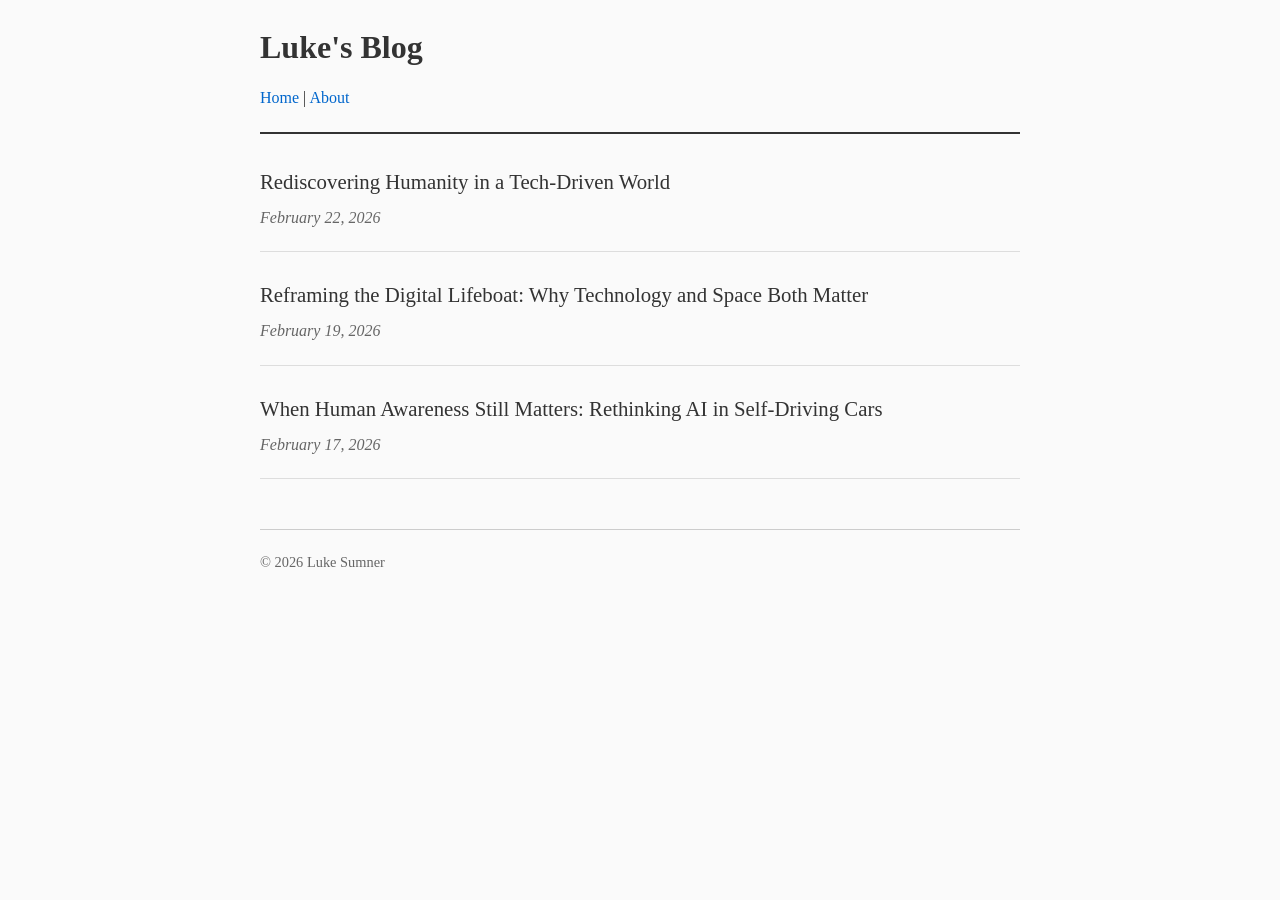
<file: index.html>
<!DOCTYPE html>
<html lang="en">
<head>
  <meta charset="UTF-8">
  <meta name="viewport" content="width=device-width, initial-scale=1.0">
  <title>Luke's Blog</title>
  <link rel="stylesheet" href="style.css">
</head>
<body>
  <header>
    <h1>Luke's Blog</h1>
    <nav>
      <a href="index.html">Home</a> |
      <a href="about.html">About</a>
    </nav>
  </header>

  <main>
    <ul class="post-list">
      <li>
        <a href="rediscovering-humanity.html">Rediscovering Humanity in a Tech-Driven World</a>
        <span class="date">February 22, 2026</span>
      </li>
      <li>
        <a href="reframing-digital-lifeboat.html">Reframing the Digital Lifeboat: Why Technology and Space Both Matter</a>
        <span class="date">February 19, 2026</span>
      </li>
      <li>
        <a href="human-awareness-self-driving.html">When Human Awareness Still Matters: Rethinking AI in Self-Driving Cars</a>
        <span class="date">February 17, 2026</span>
      </li>
    </ul>
  </main>

  <footer>
    <p>&copy; 2026 Luke Sumner</p>
  </footer>
</body>
</html>
</file>
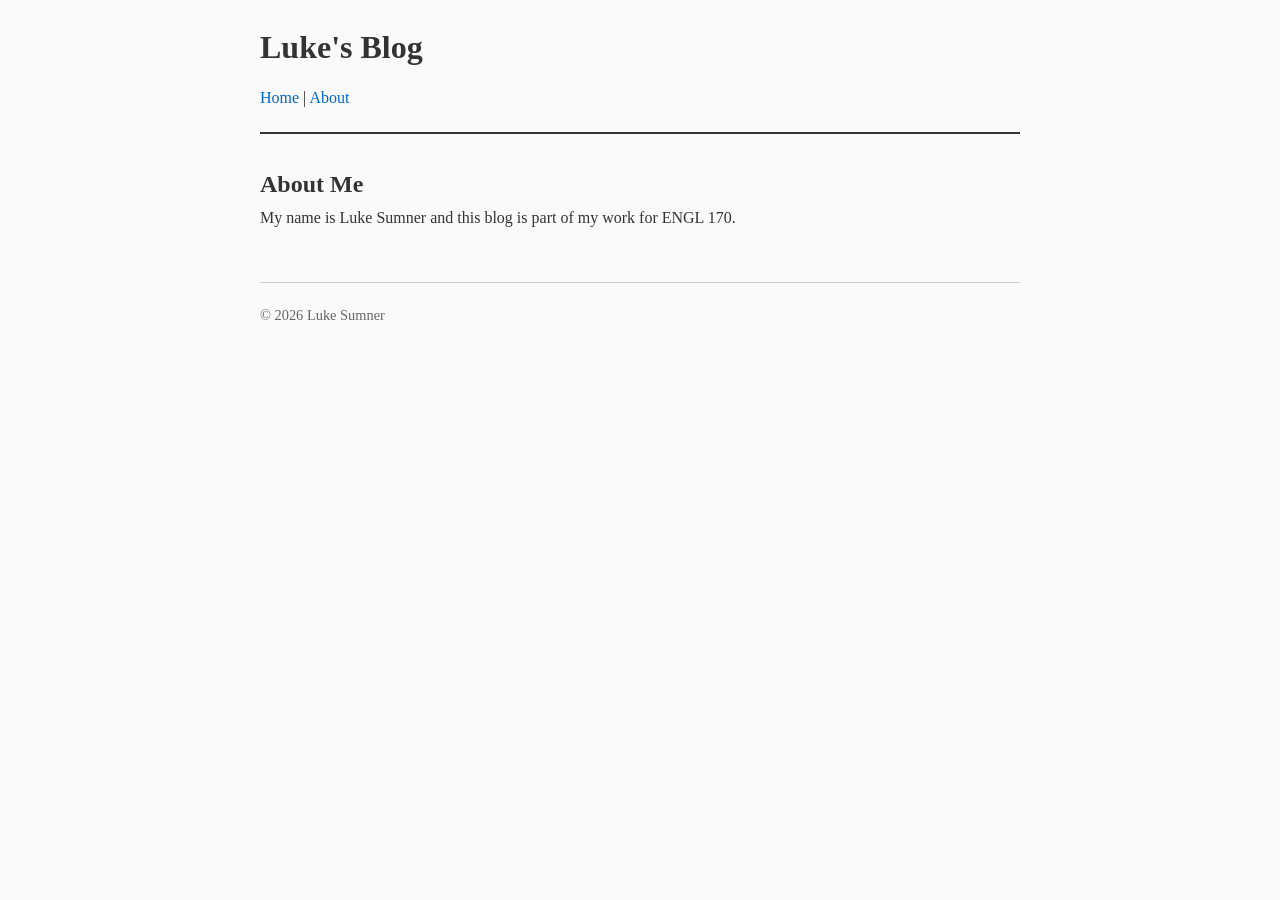
<file: about.html>
<!DOCTYPE html>
<html lang="en">
<head>
  <meta charset="UTF-8">
  <meta name="viewport" content="width=device-width, initial-scale=1.0">
  <title>About - Luke's Blog</title>
  <link rel="stylesheet" href="style.css">
</head>
<body>
  <header>
    <h1>Luke's Blog</h1>
    <nav>
      <a href="index.html">Home</a> |
      <a href="about.html">About</a>
    </nav>
  </header>

  <main>
    <h2>About Me</h2>

    <p>
      My name is Luke Sumner and this blog is part of my work for ENGL 170.
    </p>

  </main>

  <footer>
    <p>&copy; 2026 Luke Sumner</p>
  </footer>
</body>
</html>
</file>
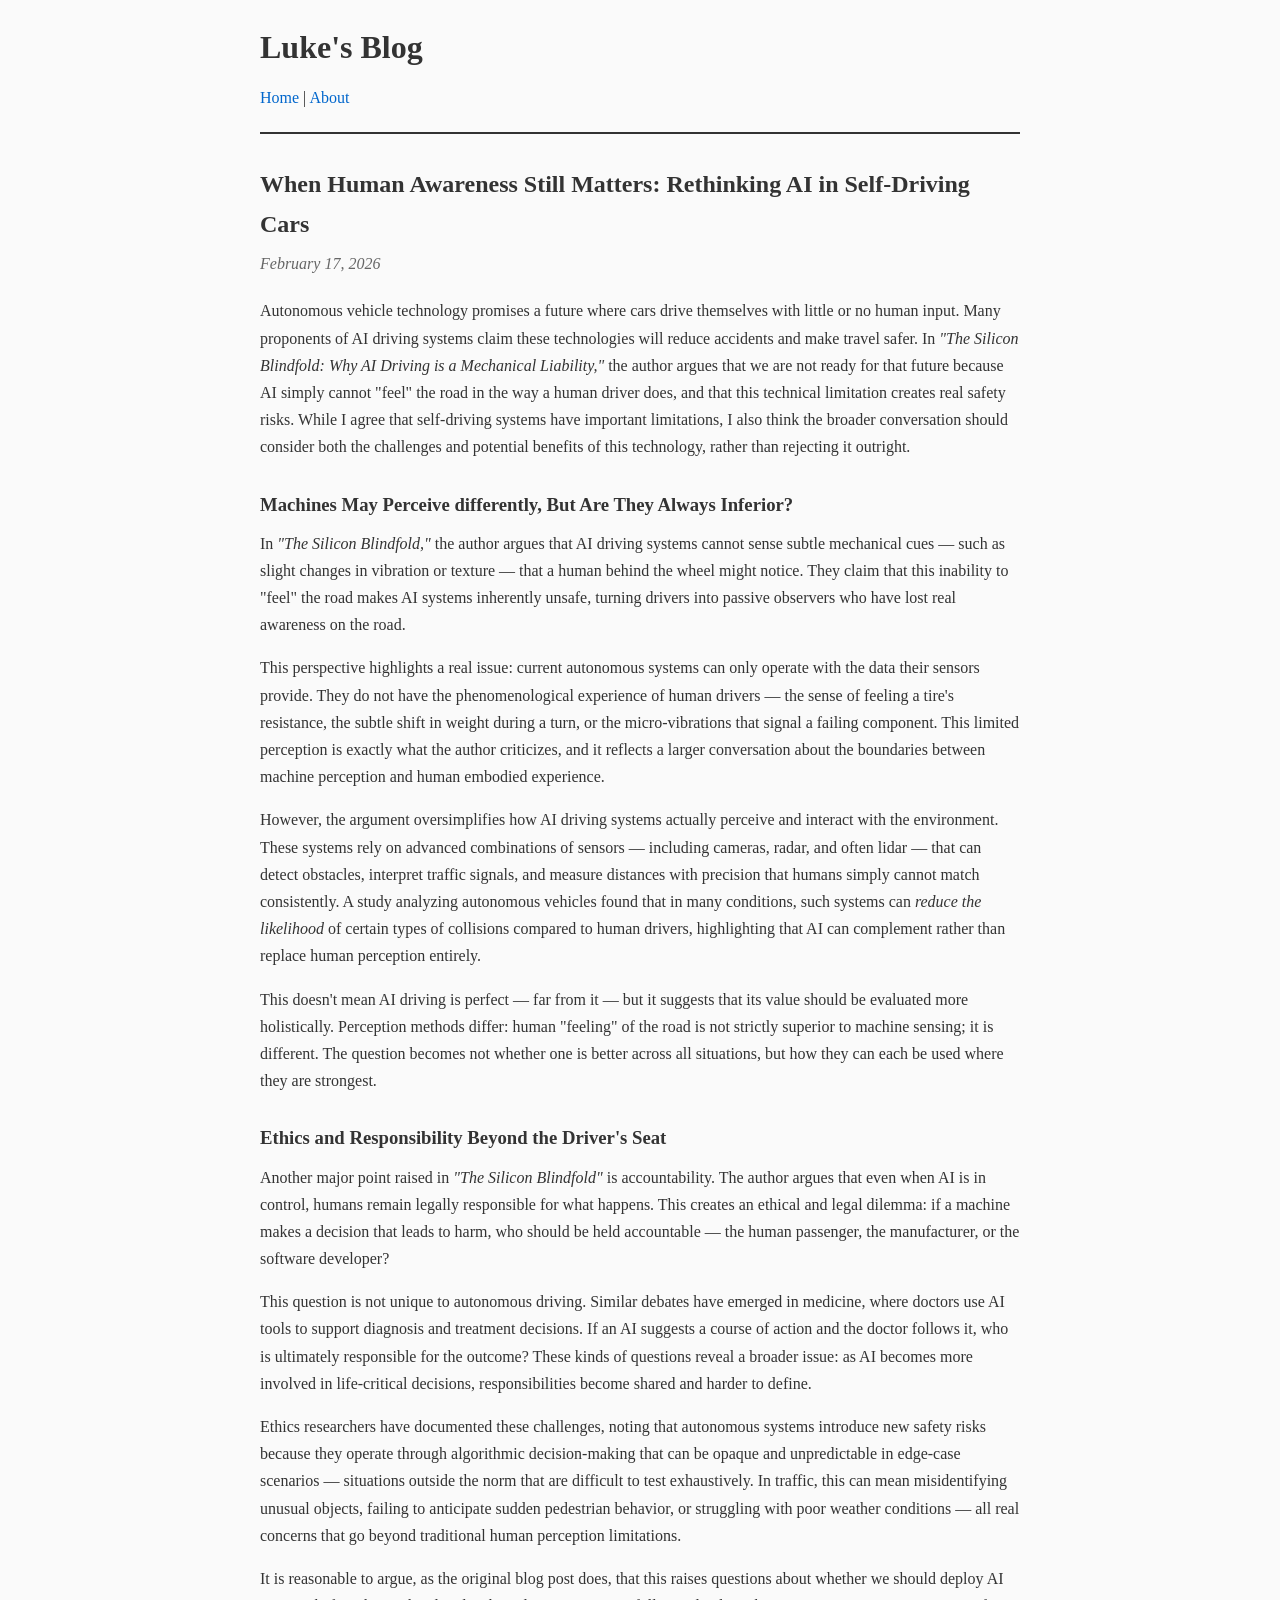
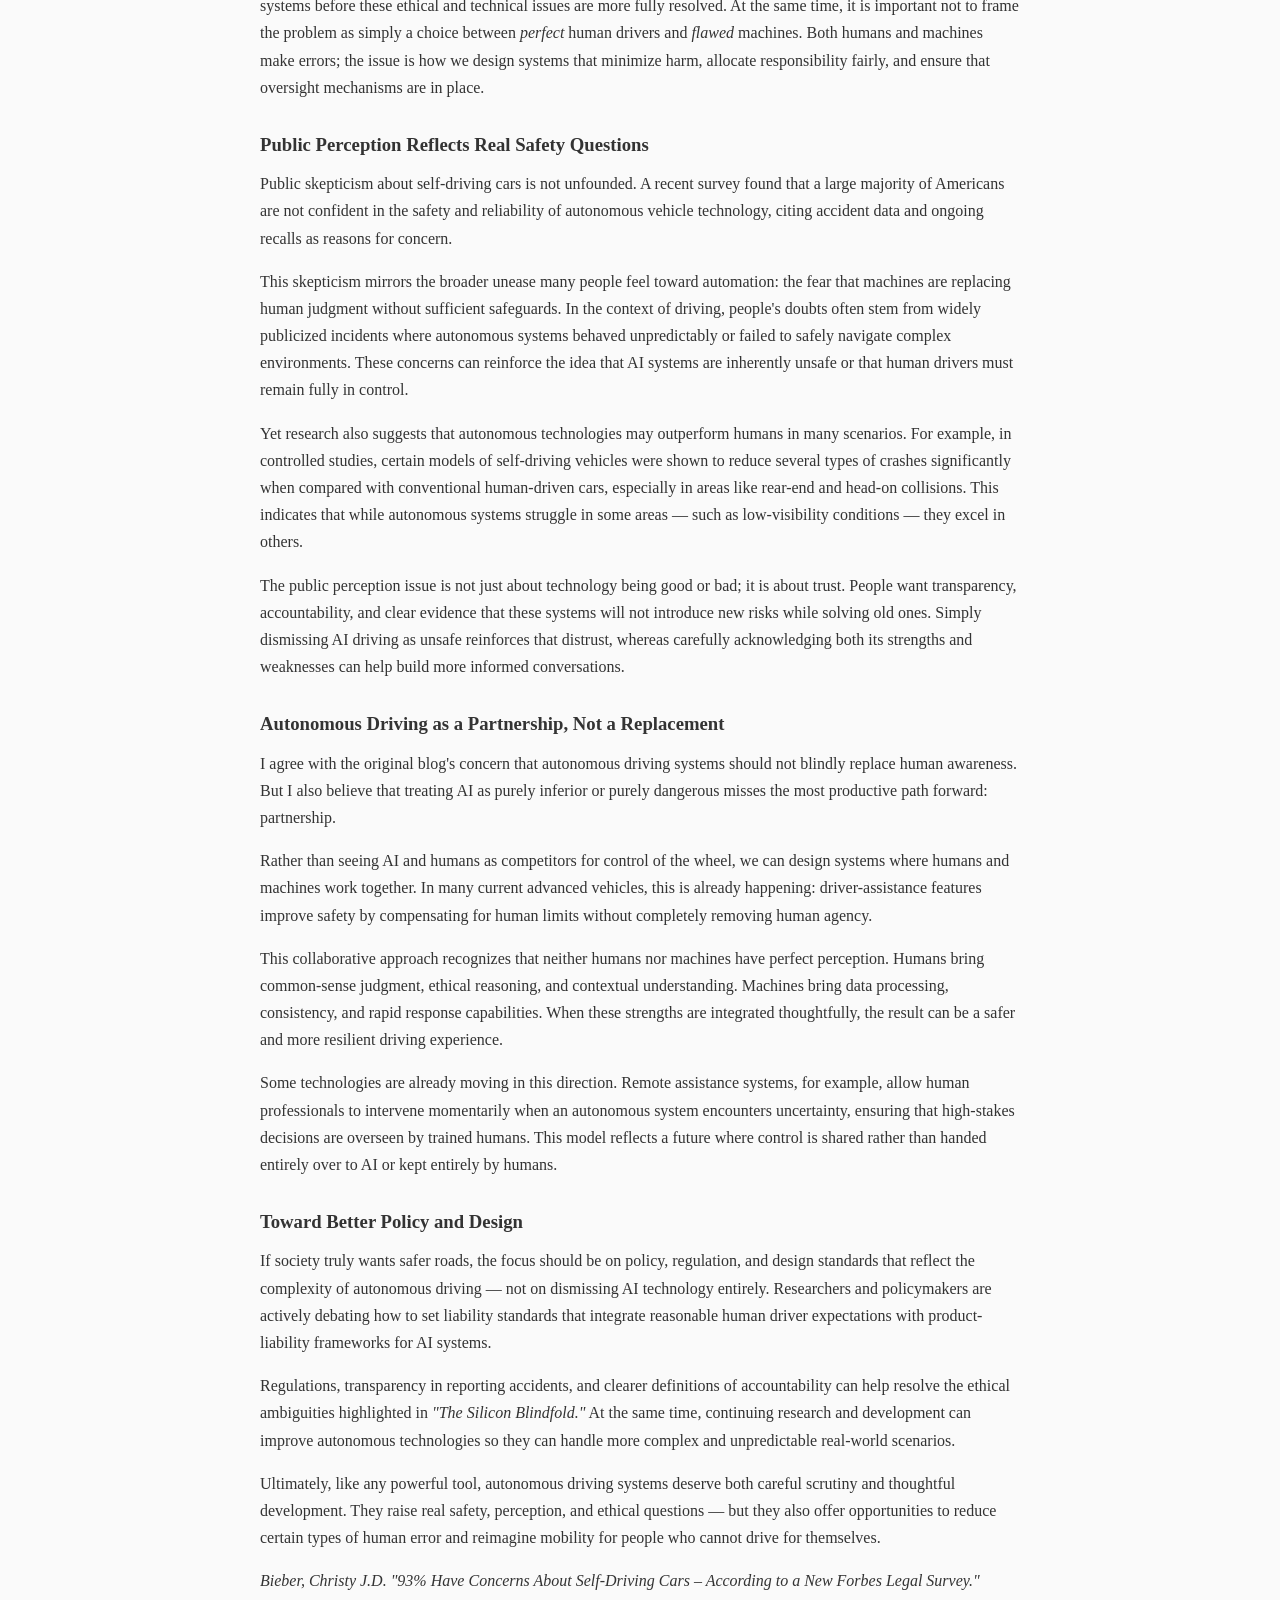
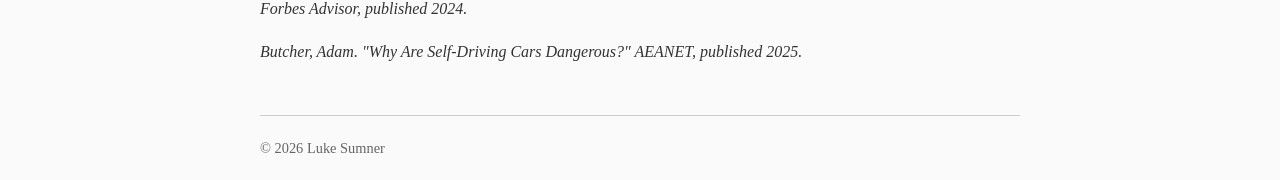
<file: human-awareness-self-driving.html>
<!DOCTYPE html>
<html lang="en">
<head>
  <meta charset="UTF-8">
  <meta name="viewport" content="width=device-width, initial-scale=1.0">
  <title>When Human Awareness Still Matters: Rethinking AI in Self-Driving Cars - Luke's Blog</title>
  <link rel="stylesheet" href="style.css">
</head>
<body>
  <header>
    <h1>Luke's Blog</h1>
    <nav>
      <a href="index.html">Home</a> |
      <a href="about.html">About</a>
    </nav>
  </header>

  <main>
    <article>
      <h2>When Human Awareness Still Matters: Rethinking AI in Self-Driving Cars</h2>
      <p class="date">February 17, 2026</p>

      <p>Autonomous vehicle technology promises a future where cars drive themselves with little or no human input. Many proponents of AI driving systems claim these technologies will reduce accidents and make travel safer. In <em>"The Silicon Blindfold: Why AI Driving is a Mechanical Liability,"</em> the author argues that we are not ready for that future because AI simply cannot "feel" the road in the way a human driver does, and that this technical limitation creates real safety risks. While I agree that self-driving systems have important limitations, I also think the broader conversation should consider both the challenges and potential benefits of this technology, rather than rejecting it outright.</p>

      <h3>Machines May Perceive differently, But Are They Always Inferior?</h3>

      <p>In <em>"The Silicon Blindfold,"</em> the author argues that AI driving systems cannot sense subtle mechanical cues — such as slight changes in vibration or texture — that a human behind the wheel might notice. They claim that this inability to "feel" the road makes AI systems inherently unsafe, turning drivers into passive observers who have lost real awareness on the road.</p>

      <p>This perspective highlights a real issue: current autonomous systems can only operate with the data their sensors provide. They do not have the phenomenological experience of human drivers — the sense of feeling a tire's resistance, the subtle shift in weight during a turn, or the micro-vibrations that signal a failing component. This limited perception is exactly what the author criticizes, and it reflects a larger conversation about the boundaries between machine perception and human embodied experience.</p>

      <p>However, the argument oversimplifies how AI driving systems actually perceive and interact with the environment. These systems rely on advanced combinations of sensors — including cameras, radar, and often lidar — that can detect obstacles, interpret traffic signals, and measure distances with precision that humans simply cannot match consistently. A study analyzing autonomous vehicles found that in many conditions, such systems can <em>reduce the likelihood</em> of certain types of collisions compared to human drivers, highlighting that AI can complement rather than replace human perception entirely.</p>

      <p>This doesn't mean AI driving is perfect — far from it — but it suggests that its value should be evaluated more holistically. Perception methods differ: human "feeling" of the road is not strictly superior to machine sensing; it is different. The question becomes not whether one is better across all situations, but how they can each be used where they are strongest.</p>

      <h3>Ethics and Responsibility Beyond the Driver's Seat</h3>

      <p>Another major point raised in <em>"The Silicon Blindfold"</em> is accountability. The author argues that even when AI is in control, humans remain legally responsible for what happens. This creates an ethical and legal dilemma: if a machine makes a decision that leads to harm, who should be held accountable — the human passenger, the manufacturer, or the software developer?</p>

      <p>This question is not unique to autonomous driving. Similar debates have emerged in medicine, where doctors use AI tools to support diagnosis and treatment decisions. If an AI suggests a course of action and the doctor follows it, who is ultimately responsible for the outcome? These kinds of questions reveal a broader issue: as AI becomes more involved in life-critical decisions, responsibilities become shared and harder to define.</p>

      <p>Ethics researchers have documented these challenges, noting that autonomous systems introduce new safety risks because they operate through algorithmic decision-making that can be opaque and unpredictable in edge-case scenarios — situations outside the norm that are difficult to test exhaustively. In traffic, this can mean misidentifying unusual objects, failing to anticipate sudden pedestrian behavior, or struggling with poor weather conditions — all real concerns that go beyond traditional human perception limitations.</p>

      <p>It is reasonable to argue, as the original blog post does, that this raises questions about whether we should deploy AI systems before these ethical and technical issues are more fully resolved. At the same time, it is important not to frame the problem as simply a choice between <em>perfect</em> human drivers and <em>flawed</em> machines. Both humans and machines make errors; the issue is how we design systems that minimize harm, allocate responsibility fairly, and ensure that oversight mechanisms are in place.</p>

      <h3>Public Perception Reflects Real Safety Questions</h3>

      <p>Public skepticism about self-driving cars is not unfounded. A recent survey found that a large majority of Americans are not confident in the safety and reliability of autonomous vehicle technology, citing accident data and ongoing recalls as reasons for concern.</p>

      <p>This skepticism mirrors the broader unease many people feel toward automation: the fear that machines are replacing human judgment without sufficient safeguards. In the context of driving, people's doubts often stem from widely publicized incidents where autonomous systems behaved unpredictably or failed to safely navigate complex environments. These concerns can reinforce the idea that AI systems are inherently unsafe or that human drivers must remain fully in control.</p>

      <p>Yet research also suggests that autonomous technologies may outperform humans in many scenarios. For example, in controlled studies, certain models of self-driving vehicles were shown to reduce several types of crashes significantly when compared with conventional human-driven cars, especially in areas like rear-end and head-on collisions. This indicates that while autonomous systems struggle in some areas — such as low-visibility conditions — they excel in others.</p>

      <p>The public perception issue is not just about technology being good or bad; it is about trust. People want transparency, accountability, and clear evidence that these systems will not introduce new risks while solving old ones. Simply dismissing AI driving as unsafe reinforces that distrust, whereas carefully acknowledging both its strengths and weaknesses can help build more informed conversations.</p>

      <h3>Autonomous Driving as a Partnership, Not a Replacement</h3>

      <p>I agree with the original blog's concern that autonomous driving systems should not blindly replace human awareness. But I also believe that treating AI as purely inferior or purely dangerous misses the most productive path forward: partnership.</p>

      <p>Rather than seeing AI and humans as competitors for control of the wheel, we can design systems where humans and machines work together. In many current advanced vehicles, this is already happening: driver-assistance features improve safety by compensating for human limits without completely removing human agency.</p>

      <p>This collaborative approach recognizes that neither humans nor machines have perfect perception. Humans bring common-sense judgment, ethical reasoning, and contextual understanding. Machines bring data processing, consistency, and rapid response capabilities. When these strengths are integrated thoughtfully, the result can be a safer and more resilient driving experience.</p>

      <p>Some technologies are already moving in this direction. Remote assistance systems, for example, allow human professionals to intervene momentarily when an autonomous system encounters uncertainty, ensuring that high-stakes decisions are overseen by trained humans. This model reflects a future where control is shared rather than handed entirely over to AI or kept entirely by humans.</p>

      <h3>Toward Better Policy and Design</h3>

      <p>If society truly wants safer roads, the focus should be on policy, regulation, and design standards that reflect the complexity of autonomous driving — not on dismissing AI technology entirely. Researchers and policymakers are actively debating how to set liability standards that integrate reasonable human driver expectations with product-liability frameworks for AI systems.</p>

      <p>Regulations, transparency in reporting accidents, and clearer definitions of accountability can help resolve the ethical ambiguities highlighted in <em>"The Silicon Blindfold."</em> At the same time, continuing research and development can improve autonomous technologies so they can handle more complex and unpredictable real-world scenarios.</p>

      <p>Ultimately, like any powerful tool, autonomous driving systems deserve both careful scrutiny and thoughtful development. They raise real safety, perception, and ethical questions — but they also offer opportunities to reduce certain types of human error and reimagine mobility for people who cannot drive for themselves.</p>

      <p><em>Bieber, Christy J.D. "93% Have Concerns About Self-Driving Cars – According to a New Forbes Legal Survey." Forbes Advisor, published 2024.</em></p>

      <p><em>Butcher, Adam. "Why Are Self-Driving Cars Dangerous?" AEANET, published 2025.</em></p>

    </article>
  </main>

  <footer>
    <p>&copy; 2026 Luke Sumner</p>
  </footer>
</body>
</html>
</file>
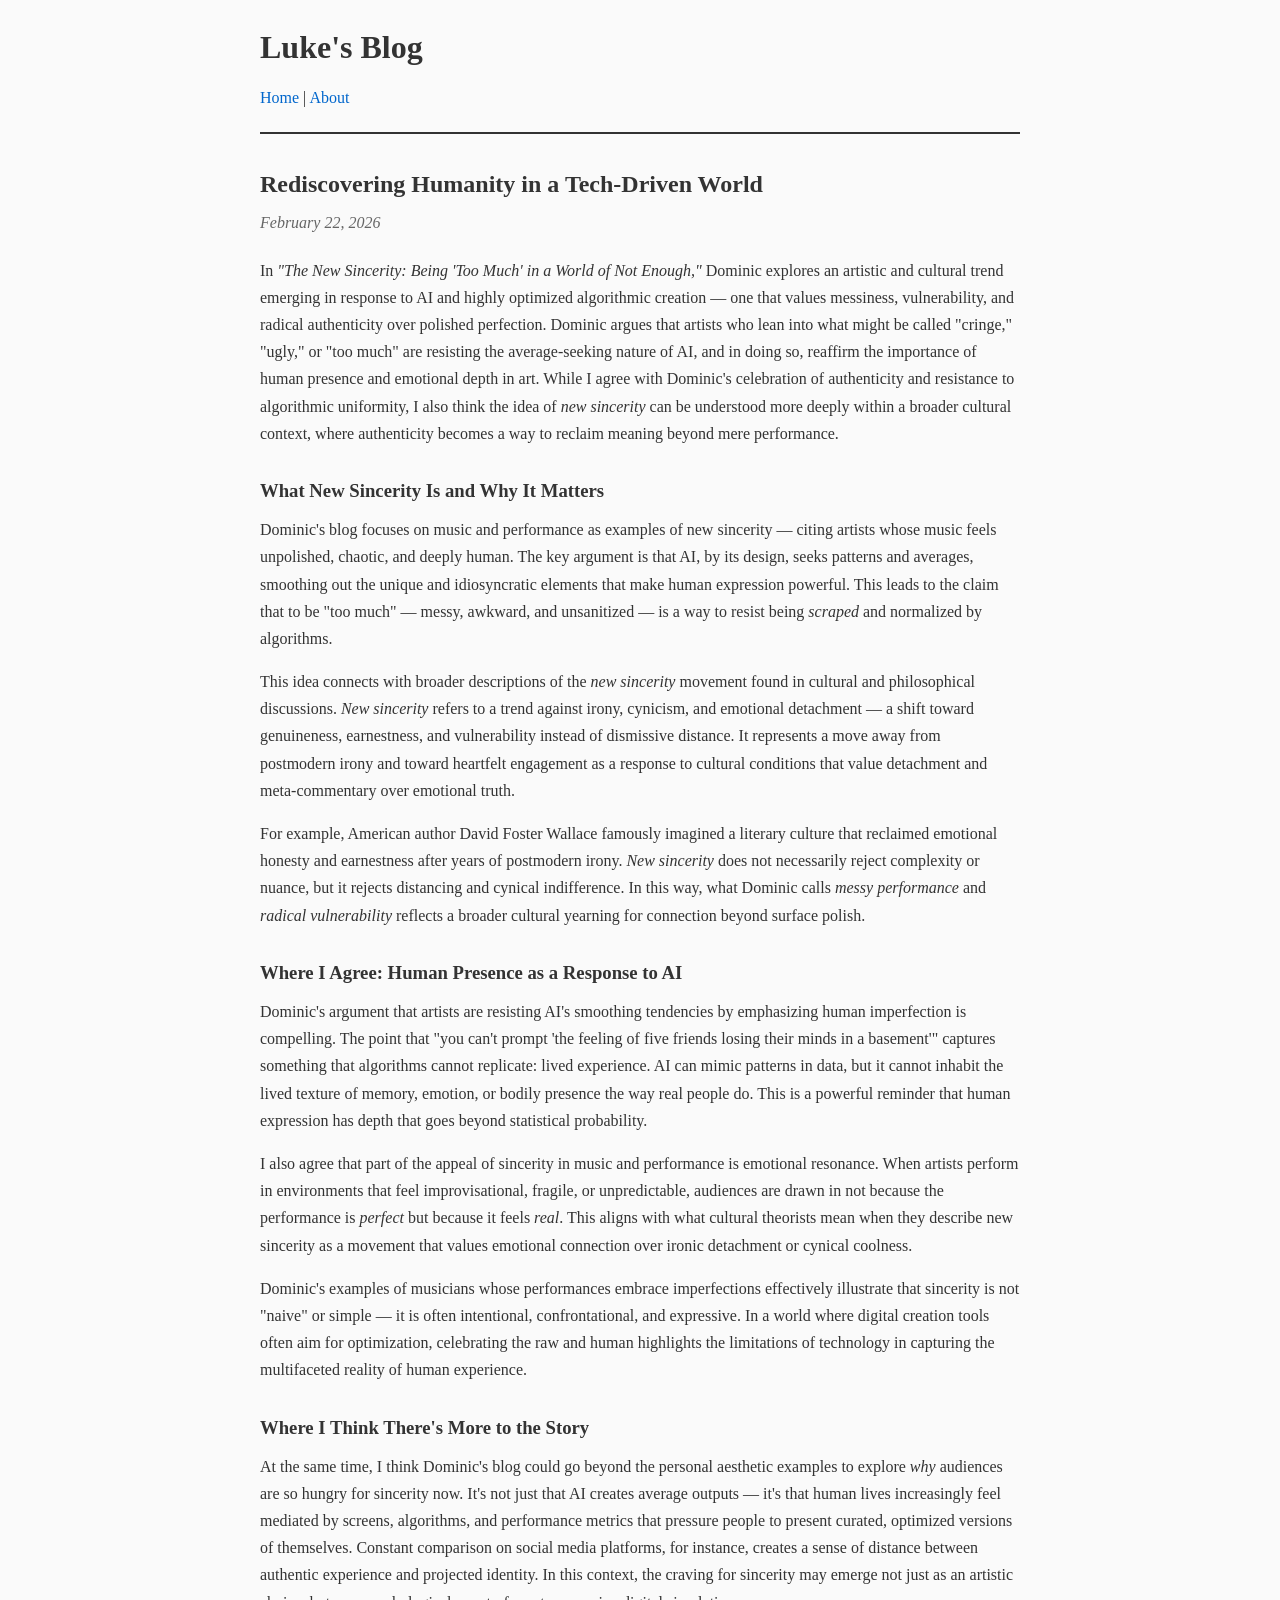
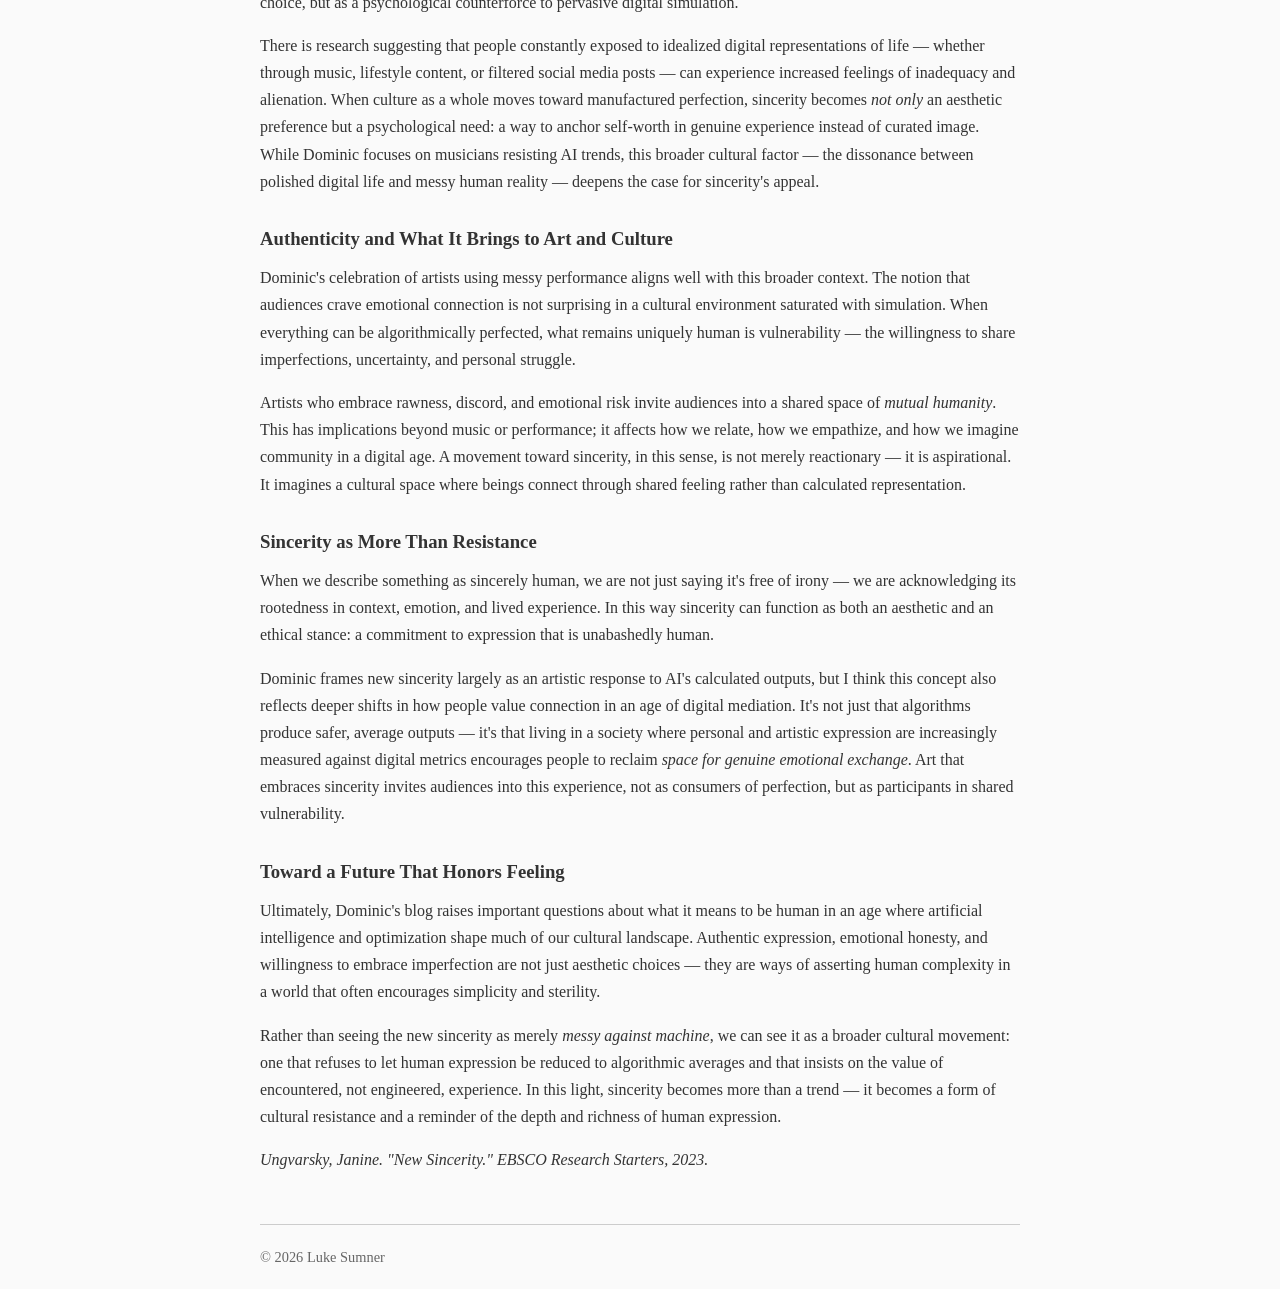
<file: rediscovering-humanity.html>
<!DOCTYPE html>
<html lang="en">
<head>
  <meta charset="UTF-8">
  <meta name="viewport" content="width=device-width, initial-scale=1.0">
  <title>Rediscovering Humanity in a Tech-Driven World - Luke's Blog</title>
  <link rel="stylesheet" href="style.css">
</head>
<body>
  <header>
    <h1>Luke's Blog</h1>
    <nav>
      <a href="index.html">Home</a> |
      <a href="about.html">About</a>
    </nav>
  </header>

  <main>
    <article>
      <h2>Rediscovering Humanity in a Tech-Driven World</h2>
      <p class="date">February 22, 2026</p>

      <p>In <em>"The New Sincerity: Being 'Too Much' in a World of Not Enough,"</em> Dominic explores an artistic and cultural trend emerging in response to AI and highly optimized algorithmic creation — one that values messiness, vulnerability, and radical authenticity over polished perfection. Dominic argues that artists who lean into what might be called "cringe," "ugly," or "too much" are resisting the average-seeking nature of AI, and in doing so, reaffirm the importance of human presence and emotional depth in art. While I agree with Dominic's celebration of authenticity and resistance to algorithmic uniformity, I also think the idea of <em>new sincerity</em> can be understood more deeply within a broader cultural context, where authenticity becomes a way to reclaim meaning beyond mere performance.</p>

      <h3>What New Sincerity Is and Why It Matters</h3>

      <p>Dominic's blog focuses on music and performance as examples of new sincerity — citing artists whose music feels unpolished, chaotic, and deeply human. The key argument is that AI, by its design, seeks patterns and averages, smoothing out the unique and idiosyncratic elements that make human expression powerful. This leads to the claim that to be "too much" — messy, awkward, and unsanitized — is a way to resist being <em>scraped</em> and normalized by algorithms.</p>

      <p>This idea connects with broader descriptions of the <em>new sincerity</em> movement found in cultural and philosophical discussions. <em>New sincerity</em> refers to a trend against irony, cynicism, and emotional detachment — a shift toward genuineness, earnestness, and vulnerability instead of dismissive distance. It represents a move away from postmodern irony and toward heartfelt engagement as a response to cultural conditions that value detachment and meta-commentary over emotional truth.</p>

      <p>For example, American author David Foster Wallace famously imagined a literary culture that reclaimed emotional honesty and earnestness after years of postmodern irony. <em>New sincerity</em> does not necessarily reject complexity or nuance, but it rejects distancing and cynical indifference. In this way, what Dominic calls <em>messy performance</em> and <em>radical vulnerability</em> reflects a broader cultural yearning for connection beyond surface polish.</p>

      <h3>Where I Agree: Human Presence as a Response to AI</h3>

      <p>Dominic's argument that artists are resisting AI's smoothing tendencies by emphasizing human imperfection is compelling. The point that "you can't prompt 'the feeling of five friends losing their minds in a basement'" captures something that algorithms cannot replicate: lived experience. AI can mimic patterns in data, but it cannot inhabit the lived texture of memory, emotion, or bodily presence the way real people do. This is a powerful reminder that human expression has depth that goes beyond statistical probability.</p>

      <p>I also agree that part of the appeal of sincerity in music and performance is emotional resonance. When artists perform in environments that feel improvisational, fragile, or unpredictable, audiences are drawn in not because the performance is <em>perfect</em> but because it feels <em>real</em>. This aligns with what cultural theorists mean when they describe new sincerity as a movement that values emotional connection over ironic detachment or cynical coolness.</p>

      <p>Dominic's examples of musicians whose performances embrace imperfections effectively illustrate that sincerity is not "naive" or simple — it is often intentional, confrontational, and expressive. In a world where digital creation tools often aim for optimization, celebrating the raw and human highlights the limitations of technology in capturing the multifaceted reality of human experience.</p>

      <h3>Where I Think There's More to the Story</h3>

      <p>At the same time, I think Dominic's blog could go beyond the personal aesthetic examples to explore <em>why</em> audiences are so hungry for sincerity now. It's not just that AI creates average outputs — it's that human lives increasingly feel mediated by screens, algorithms, and performance metrics that pressure people to present curated, optimized versions of themselves. Constant comparison on social media platforms, for instance, creates a sense of distance between authentic experience and projected identity. In this context, the craving for sincerity may emerge not just as an artistic choice, but as a psychological counterforce to pervasive digital simulation.</p>

      <p>There is research suggesting that people constantly exposed to idealized digital representations of life — whether through music, lifestyle content, or filtered social media posts — can experience increased feelings of inadequacy and alienation. When culture as a whole moves toward manufactured perfection, sincerity becomes <em>not only</em> an aesthetic preference but a psychological need: a way to anchor self-worth in genuine experience instead of curated image. While Dominic focuses on musicians resisting AI trends, this broader cultural factor — the dissonance between polished digital life and messy human reality — deepens the case for sincerity's appeal.</p>

      <h3>Authenticity and What It Brings to Art and Culture</h3>

      <p>Dominic's celebration of artists using messy performance aligns well with this broader context. The notion that audiences crave emotional connection is not surprising in a cultural environment saturated with simulation. When everything can be algorithmically perfected, what remains uniquely human is vulnerability — the willingness to share imperfections, uncertainty, and personal struggle.</p>

      <p>Artists who embrace rawness, discord, and emotional risk invite audiences into a shared space of <em>mutual humanity</em>. This has implications beyond music or performance; it affects how we relate, how we empathize, and how we imagine community in a digital age. A movement toward sincerity, in this sense, is not merely reactionary — it is aspirational. It imagines a cultural space where beings connect through shared feeling rather than calculated representation.</p>

      <h3>Sincerity as More Than Resistance</h3>

      <p>When we describe something as sincerely human, we are not just saying it's free of irony — we are acknowledging its rootedness in context, emotion, and lived experience. In this way sincerity can function as both an aesthetic and an ethical stance: a commitment to expression that is unabashedly human.</p>

      <p>Dominic frames new sincerity largely as an artistic response to AI's calculated outputs, but I think this concept also reflects deeper shifts in how people value connection in an age of digital mediation. It's not just that algorithms produce safer, average outputs — it's that living in a society where personal and artistic expression are increasingly measured against digital metrics encourages people to reclaim <em>space for genuine emotional exchange</em>. Art that embraces sincerity invites audiences into this experience, not as consumers of perfection, but as participants in shared vulnerability.</p>

      <h3>Toward a Future That Honors Feeling</h3>

      <p>Ultimately, Dominic's blog raises important questions about what it means to be human in an age where artificial intelligence and optimization shape much of our cultural landscape. Authentic expression, emotional honesty, and willingness to embrace imperfection are not just aesthetic choices — they are ways of asserting human complexity in a world that often encourages simplicity and sterility.</p>

      <p>Rather than seeing the new sincerity as merely <em>messy against machine</em>, we can see it as a broader cultural movement: one that refuses to let human expression be reduced to algorithmic averages and that insists on the value of encountered, not engineered, experience. In this light, sincerity becomes more than a trend — it becomes a form of cultural resistance and a reminder of the depth and richness of human expression.</p>

      <p><em>Ungvarsky, Janine. "New Sincerity." EBSCO Research Starters, 2023.</em></p>

    </article>
  </main>

  <footer>
    <p>&copy; 2026 Luke Sumner</p>
  </footer>
</body>
</html>
</file>
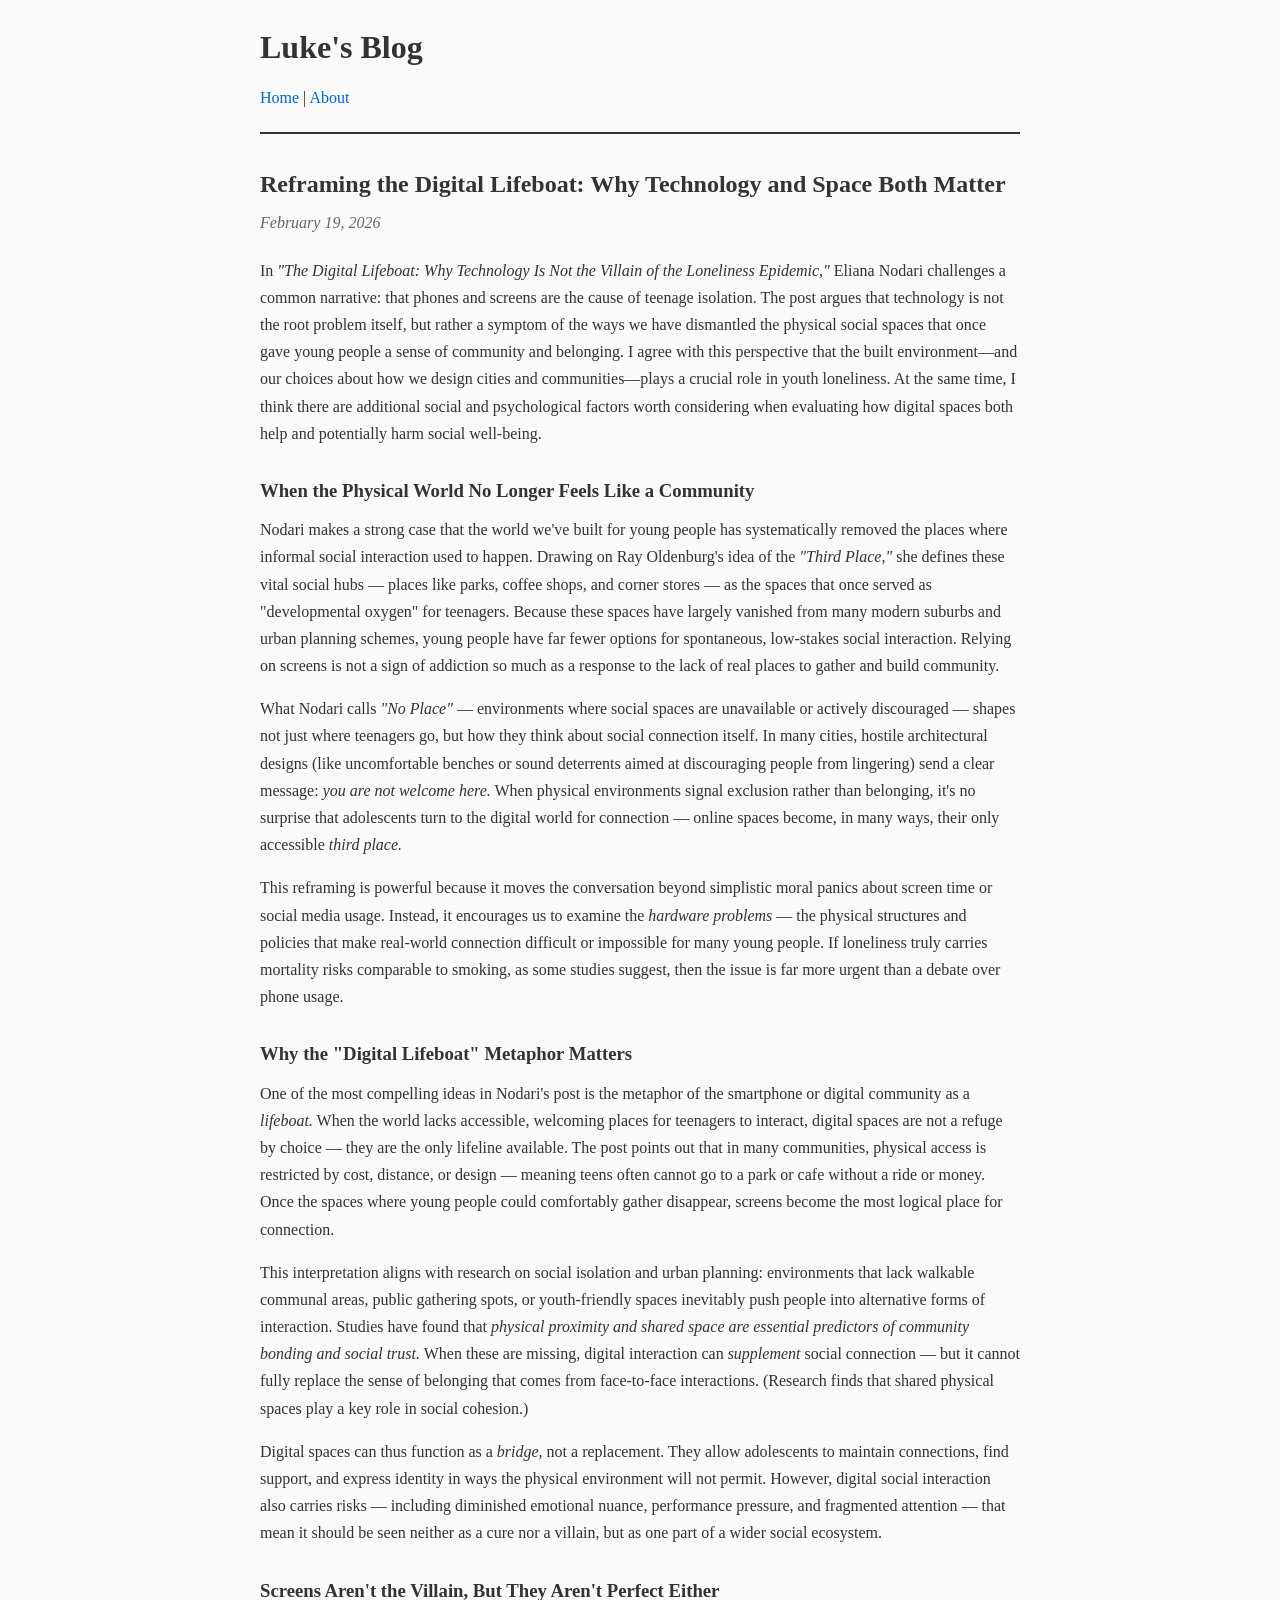
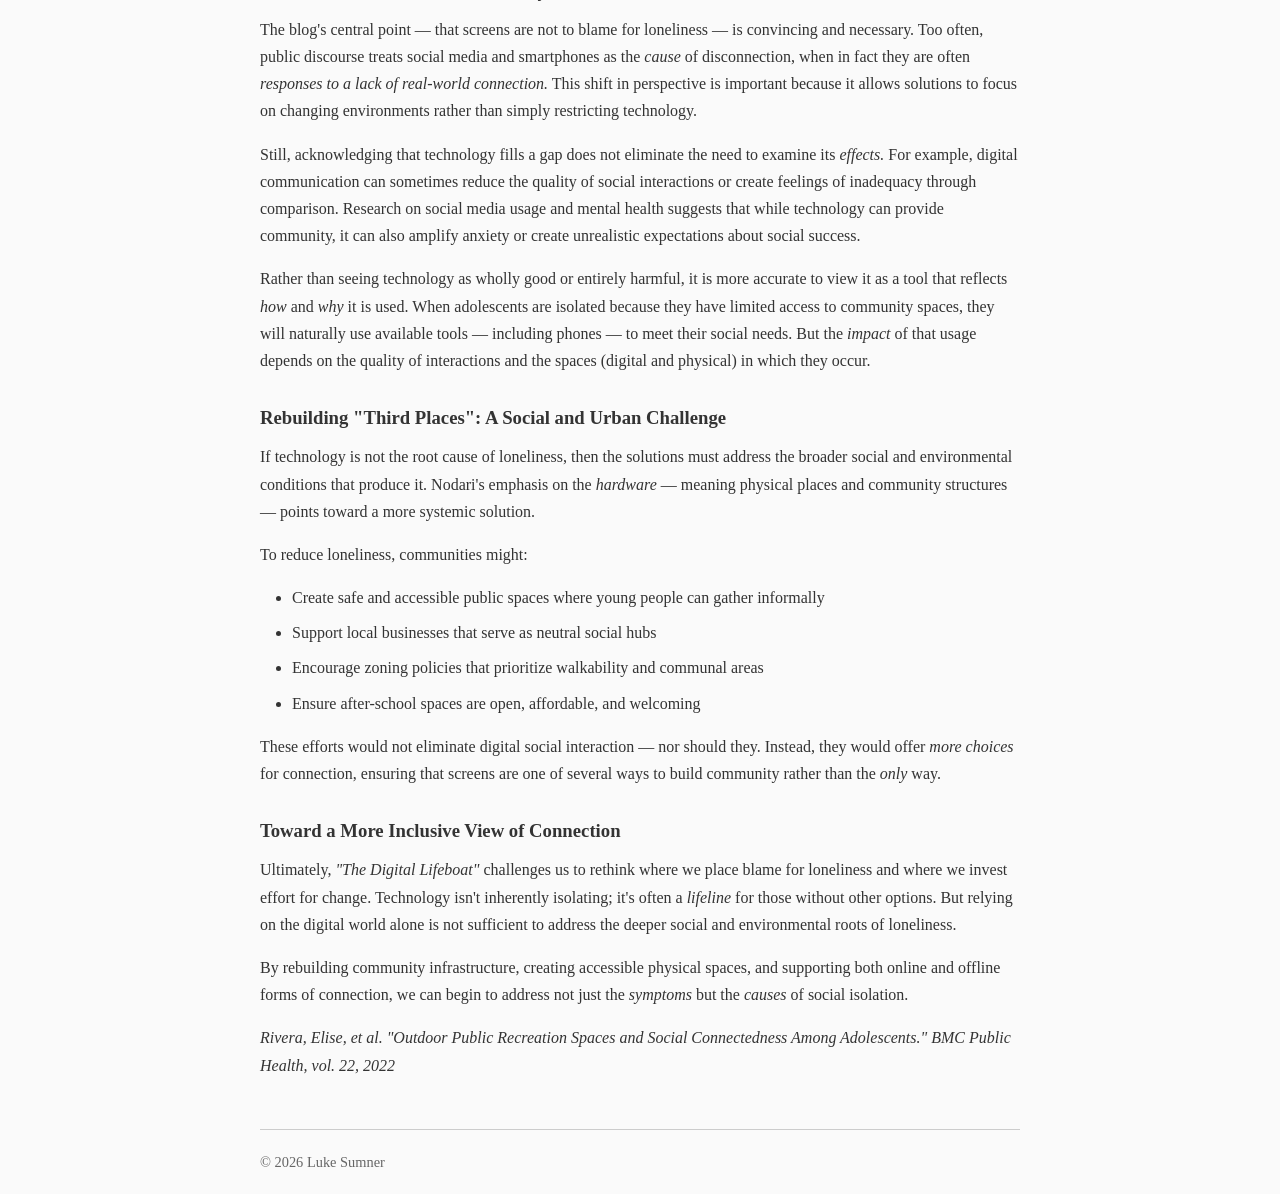
<file: reframing-digital-lifeboat.html>
<!DOCTYPE html>
<html lang="en">
<head>
  <meta charset="UTF-8">
  <meta name="viewport" content="width=device-width, initial-scale=1.0">
  <title>Reframing the Digital Lifeboat: Why Technology and Space Both Matter - Luke's Blog</title>
  <link rel="stylesheet" href="style.css">
</head>
<body>
  <header>
    <h1>Luke's Blog</h1>
    <nav>
      <a href="index.html">Home</a> |
      <a href="about.html">About</a>
    </nav>
  </header>

  <main>
    <article>
      <h2>Reframing the Digital Lifeboat: Why Technology and Space Both Matter</h2>
      <p class="date">February 19, 2026</p>

      <p>In <em>"The Digital Lifeboat: Why Technology Is Not the Villain of the Loneliness Epidemic,"</em> Eliana Nodari challenges a common narrative: that phones and screens are the cause of teenage isolation. The post argues that technology is not the root problem itself, but rather a symptom of the ways we have dismantled the physical social spaces that once gave young people a sense of community and belonging. I agree with this perspective that the built environment—and our choices about how we design cities and communities—plays a crucial role in youth loneliness. At the same time, I think there are additional social and psychological factors worth considering when evaluating how digital spaces both help and potentially harm social well-being.</p>

      <h3>When the Physical World No Longer Feels Like a Community</h3>

      <p>Nodari makes a strong case that the world we've built for young people has systematically removed the places where informal social interaction used to happen. Drawing on Ray Oldenburg's idea of the <em>"Third Place,"</em> she defines these vital social hubs — places like parks, coffee shops, and corner stores — as the spaces that once served as "developmental oxygen" for teenagers. Because these spaces have largely vanished from many modern suburbs and urban planning schemes, young people have far fewer options for spontaneous, low-stakes social interaction. Relying on screens is not a sign of addiction so much as a response to the lack of real places to gather and build community.</p>

      <p>What Nodari calls <em>"No Place"</em> — environments where social spaces are unavailable or actively discouraged — shapes not just where teenagers go, but how they think about social connection itself. In many cities, hostile architectural designs (like uncomfortable benches or sound deterrents aimed at discouraging people from lingering) send a clear message: <em>you are not welcome here.</em> When physical environments signal exclusion rather than belonging, it's no surprise that adolescents turn to the digital world for connection — online spaces become, in many ways, their only accessible <em>third place.</em></p>

      <p>This reframing is powerful because it moves the conversation beyond simplistic moral panics about screen time or social media usage. Instead, it encourages us to examine the <em>hardware problems</em> — the physical structures and policies that make real-world connection difficult or impossible for many young people. If loneliness truly carries mortality risks comparable to smoking, as some studies suggest, then the issue is far more urgent than a debate over phone usage.</p>

      <h3>Why the "Digital Lifeboat" Metaphor Matters</h3>

      <p>One of the most compelling ideas in Nodari's post is the metaphor of the smartphone or digital community as a <em>lifeboat.</em> When the world lacks accessible, welcoming places for teenagers to interact, digital spaces are not a refuge by choice — they are the only lifeline available. The post points out that in many communities, physical access is restricted by cost, distance, or design — meaning teens often cannot go to a park or cafe without a ride or money. Once the spaces where young people could comfortably gather disappear, screens become the most logical place for connection.</p>

      <p>This interpretation aligns with research on social isolation and urban planning: environments that lack walkable communal areas, public gathering spots, or youth-friendly spaces inevitably push people into alternative forms of interaction. Studies have found that <em>physical proximity and shared space are essential predictors of community bonding and social trust.</em> When these are missing, digital interaction can <em>supplement</em> social connection — but it cannot fully replace the sense of belonging that comes from face-to-face interactions. (Research finds that shared physical spaces play a key role in social cohesion.)</p>

      <p>Digital spaces can thus function as a <em>bridge</em>, not a replacement. They allow adolescents to maintain connections, find support, and express identity in ways the physical environment will not permit. However, digital social interaction also carries risks — including diminished emotional nuance, performance pressure, and fragmented attention — that mean it should be seen neither as a cure nor a villain, but as one part of a wider social ecosystem.</p>

      <h3>Screens Aren't the Villain, But They Aren't Perfect Either</h3>

      <p>The blog's central point — that screens are not to blame for loneliness — is convincing and necessary. Too often, public discourse treats social media and smartphones as the <em>cause</em> of disconnection, when in fact they are often <em>responses to a lack of real-world connection.</em> This shift in perspective is important because it allows solutions to focus on changing environments rather than simply restricting technology.</p>

      <p>Still, acknowledging that technology fills a gap does not eliminate the need to examine its <em>effects.</em> For example, digital communication can sometimes reduce the quality of social interactions or create feelings of inadequacy through comparison. Research on social media usage and mental health suggests that while technology can provide community, it can also amplify anxiety or create unrealistic expectations about social success.</p>

      <p>Rather than seeing technology as wholly good or entirely harmful, it is more accurate to view it as a tool that reflects <em>how</em> and <em>why</em> it is used. When adolescents are isolated because they have limited access to community spaces, they will naturally use available tools — including phones — to meet their social needs. But the <em>impact</em> of that usage depends on the quality of interactions and the spaces (digital and physical) in which they occur.</p>

      <h3>Rebuilding "Third Places": A Social and Urban Challenge</h3>

      <p>If technology is not the root cause of loneliness, then the solutions must address the broader social and environmental conditions that produce it. Nodari's emphasis on the <em>hardware</em> — meaning physical places and community structures — points toward a more systemic solution.</p>

      <p>To reduce loneliness, communities might:</p>

      <ul>
        <li>Create safe and accessible public spaces where young people can gather informally</li>
        <li>Support local businesses that serve as neutral social hubs</li>
        <li>Encourage zoning policies that prioritize walkability and communal areas</li>
        <li>Ensure after-school spaces are open, affordable, and welcoming</li>
      </ul>

      <p>These efforts would not eliminate digital social interaction — nor should they. Instead, they would offer <em>more choices</em> for connection, ensuring that screens are one of several ways to build community rather than the <em>only</em> way.</p>

      <h3>Toward a More Inclusive View of Connection</h3>

      <p>Ultimately, <em>"The Digital Lifeboat"</em> challenges us to rethink where we place blame for loneliness and where we invest effort for change. Technology isn't inherently isolating; it's often a <em>lifeline</em> for those without other options. But relying on the digital world alone is not sufficient to address the deeper social and environmental roots of loneliness.</p>

      <p>By rebuilding community infrastructure, creating accessible physical spaces, and supporting both online and offline forms of connection, we can begin to address not just the <em>symptoms</em> but the <em>causes</em> of social isolation.</p>

      <p><em>Rivera, Elise, et al. "Outdoor Public Recreation Spaces and Social Connectedness Among Adolescents." BMC Public Health, vol. 22, 2022</em></p>

    </article>
  </main>

  <footer>
    <p>&copy; 2026 Luke Sumner</p>
  </footer>
</body>
</html>
</file>
<file: style.css>
* {
    margin: 0;
    padding: 0;
    box-sizing: border-box;
}

body {
    font-family: Georgia, serif;
    line-height: 1.7;
    max-width: 800px;
    margin: 0 auto;
    padding: 20px;
    background-color: #fafafa;
    color: #333;
}

header {
    border-bottom: 2px solid #333;
    padding-bottom: 20px;
    margin-bottom: 30px;
}

header h1 {
    margin-bottom: 10px;
}

nav a {
    color: #0066cc;
    text-decoration: none;
}

nav a:hover {
    text-decoration: underline;
}

.post-list {
    list-style: none;
}

.post-list li {
    margin-bottom: 25px;
    padding-bottom: 20px;
    border-bottom: 1px solid #ddd;
}

.post-list a {
    font-size: 1.3em;
    color: #333;
    text-decoration: none;
}

.post-list a:hover {
    color: #0066cc;
}

.post-list .date {
    display: block;
    margin-top: 5px;
    color: #666;
    font-style: italic;
}

article h2 {
    margin-bottom: 5px;
}

article .date {
    color: #666;
    font-style: italic;
    margin-bottom: 20px;
}

article p {
    margin-bottom: 1em;
}

article h3 {
    margin-top: 1.5em;
    margin-bottom: 0.5em;
}

article h4 {
    margin-top: 1.2em;
    margin-bottom: 0.4em;
}

article ul, article ol {
    margin: 1em 0;
    padding-left: 2em;
}

article li {
    margin-bottom: 0.5em;
}

blockquote {
    border-left: 3px solid #ccc;
    margin: 1.5em 0;
    padding-left: 1em;
    font-style: italic;
    color: #555;
}

a {
    color: #0066cc;
}

footer {
    margin-top: 50px;
    padding-top: 20px;
    border-top: 1px solid #ccc;
    color: #666;
    font-size: 0.9em;
}
</file>
